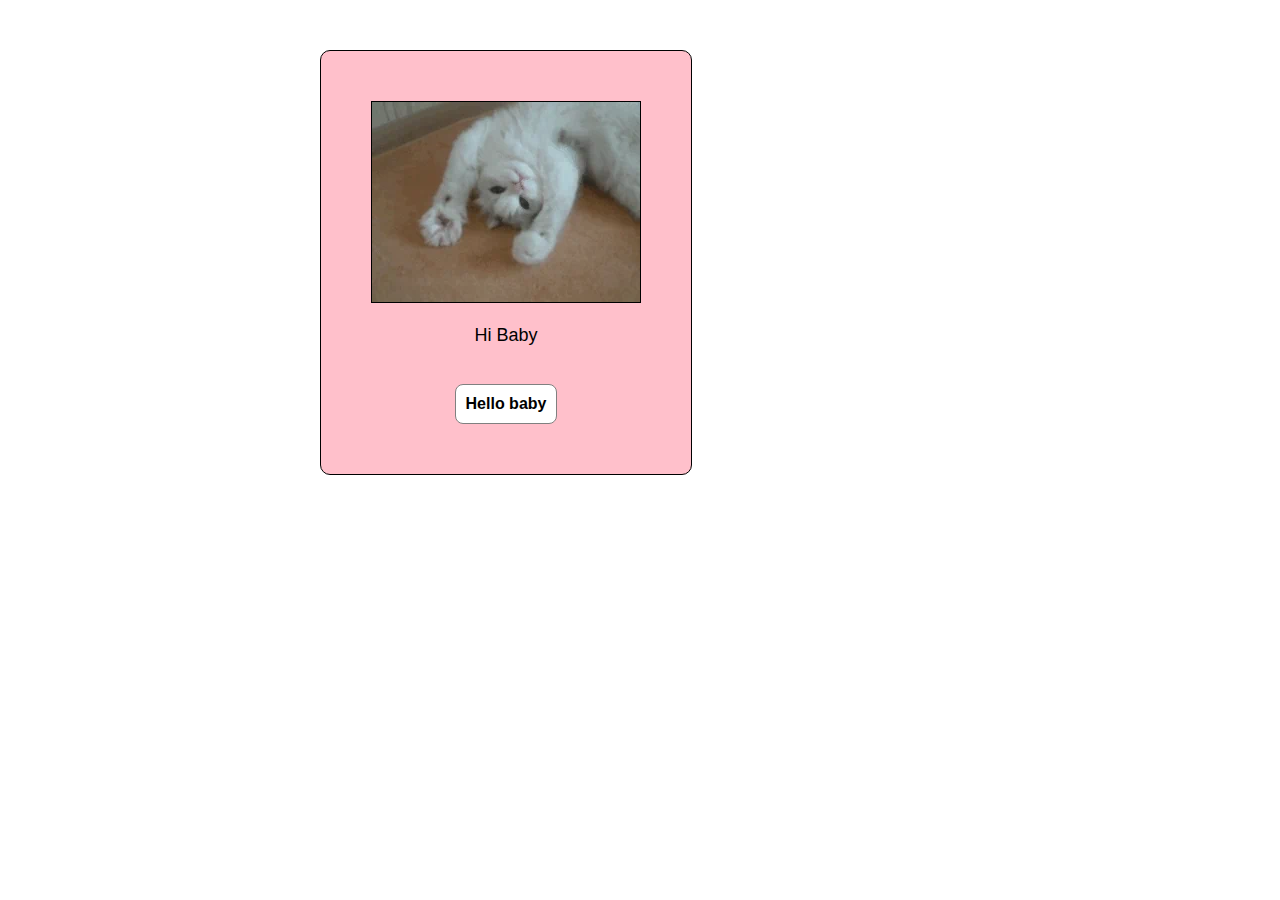
<file: index.html>
<!DOCTYPE html>
<html lang="en">
<head>
    <meta charset="UTF-8">
    <meta name="viewport" content="width=device-width, initial-scale=1.0">
    <link rel="stylesheet" href="style.css">
</head>
<body>
    <main>
        <section class = "section-container">
            <img src="/GIFs/200 (1).webp" alt="GIFs">
        
        <p>Hi Baby</p>
        <div class="buttons">
            <a href="2.html">Hello baby</a>
        </div>
        </section>
    </main>
</body>
</html>
</file>
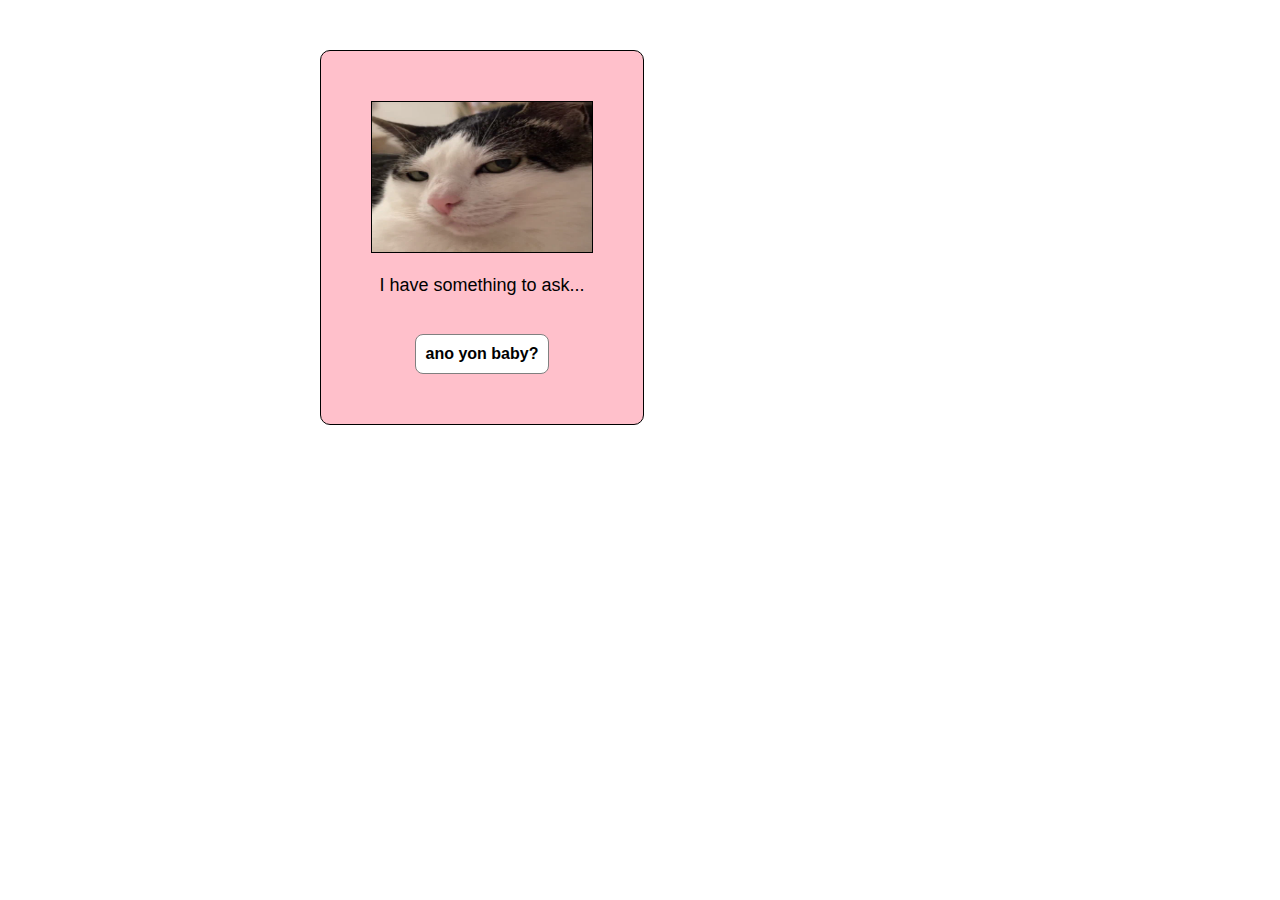
<file: 2.html>
<!DOCTYPE html>
<html lang="en">
<head>
    <meta charset="UTF-8">
    <meta name="viewport" content="width=device-width, initial-scale=1.0">
    <link rel="stylesheet" href="style.css">
    <style>
        p{
            font-size: large;
        }
    </style>
</head>
<body>
    <main>
        <section class = "section-container">
            <img src="./GIFs/giphy (5).webp" alt="GIFs"  height="150" width="220">
        
        <p>I have something to ask...</p>
        
        <div class="buttons">
            <a href="3.html">ano yon baby?</a>
        </div>
        </section>
    </main>
</body>
</html>
</file>
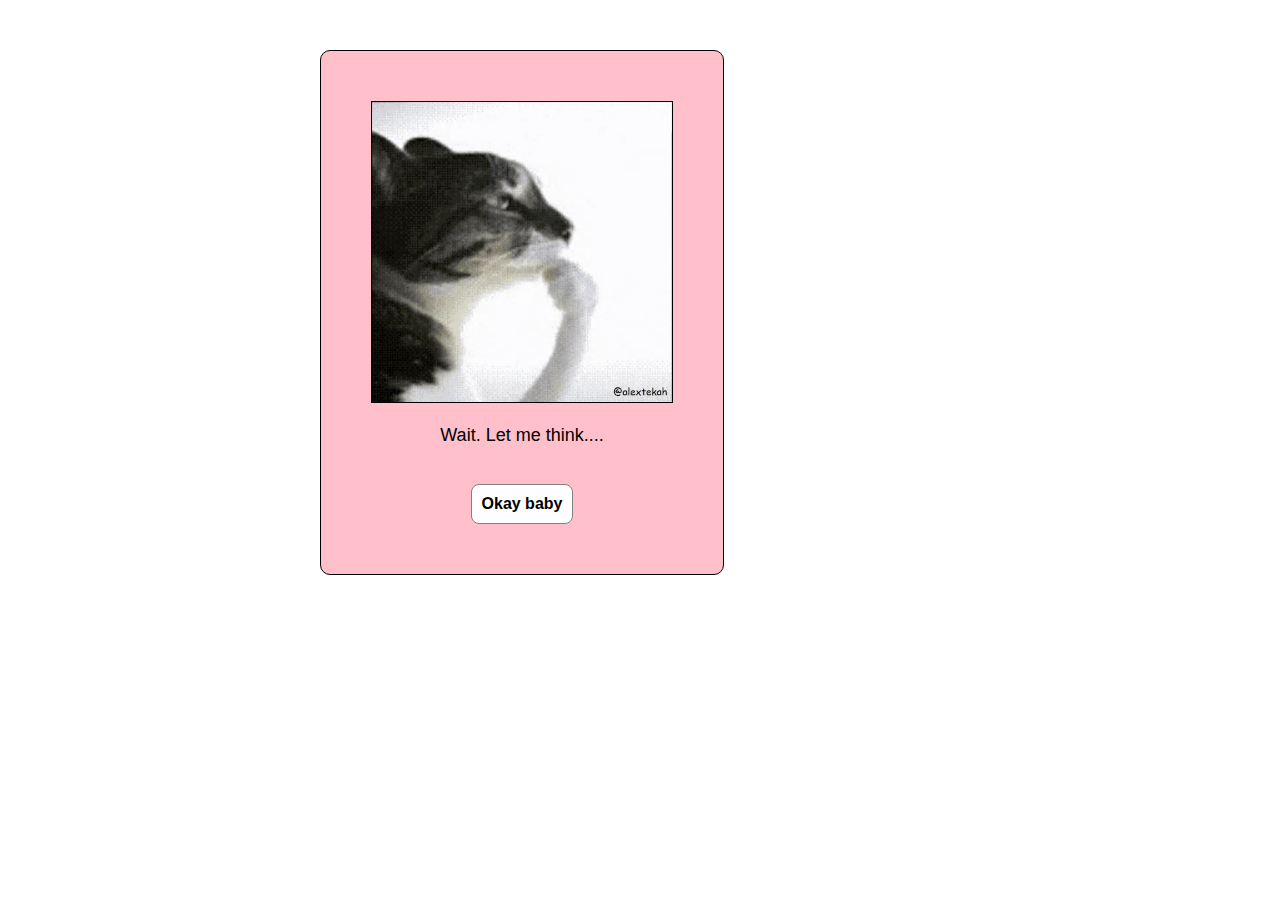
<file: 3.html>
<!DOCTYPE html>
<html lang="en">
<head>
    <meta charset="UTF-8">
    <meta name="viewport" content="width=device-width, initial-scale=1.0">
    <link rel="stylesheet" href="style.css">
    <style>
        p{
            font-size: large;
        }
    </style>
</head>
<body>
    <main>
        <section class = "section-container">
            <img src="./GIFs/giphy (6).webp" alt="GIFs" height="300">
        
        <p>Wait. Let me think....</p>
        
        <div class="buttons">
            <a href="4.html">Okay baby</a>
        </div>
        </section>
    </main>
</body>
</html>
</file>
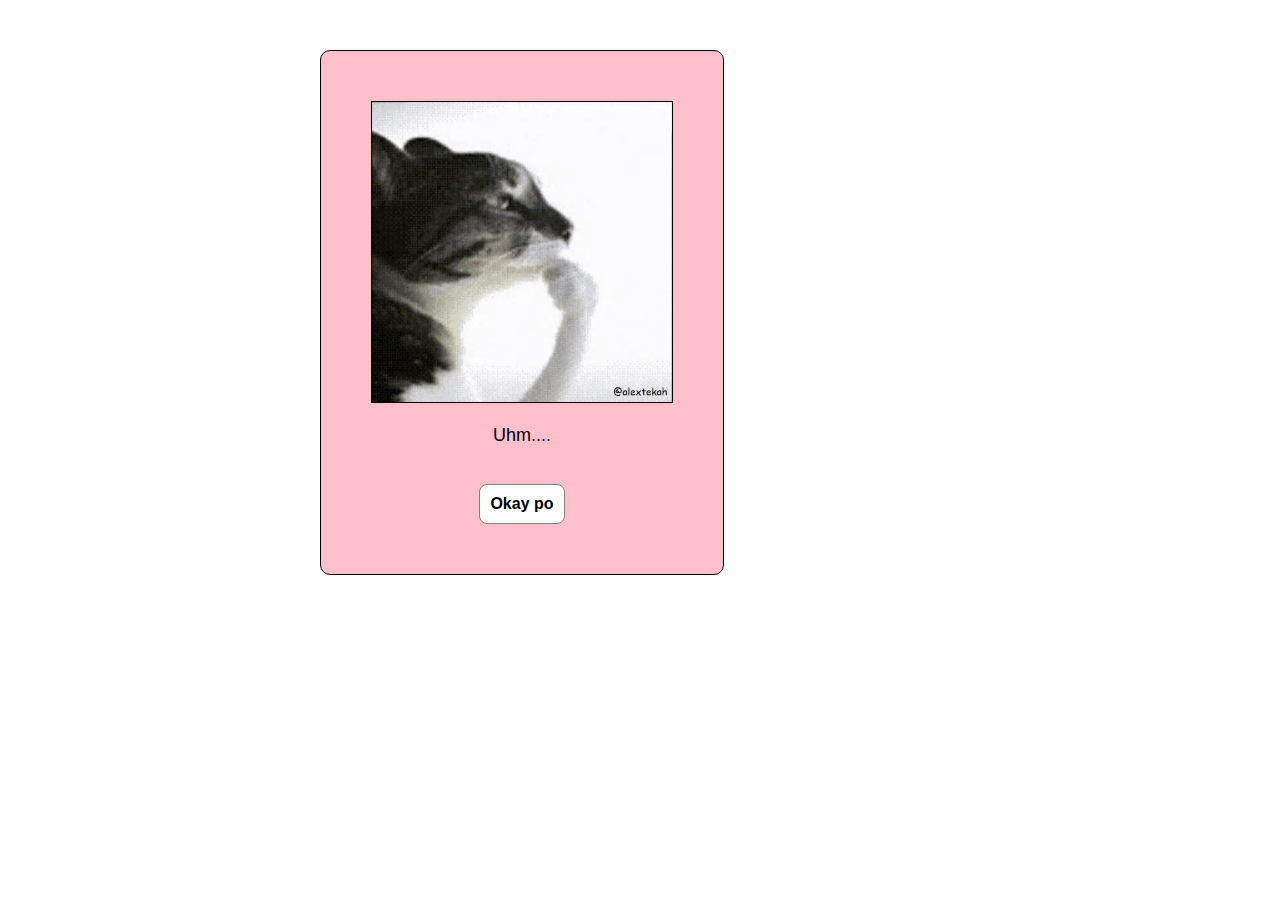
<file: 4.html>
<!DOCTYPE html>
<html lang="en">
<head>
    <meta charset="UTF-8">
    <meta name="viewport" content="width=device-width, initial-scale=1.0">
    <link rel="stylesheet" href="style.css">
    <style>
        p{
            font-size: large;
        }
    </style>
</head>
<body>
    <main>
        <section class = "section-container">
            <img src="/GIFs/giphy (6).webp" alt="GIFs" height="300">
        
        <p>Uhm....</p>
        
        <div class="buttons">
            <a href="5.html">Okay po</a>
        </div>
        </section>
    </main>
</body>
</html>
</file>
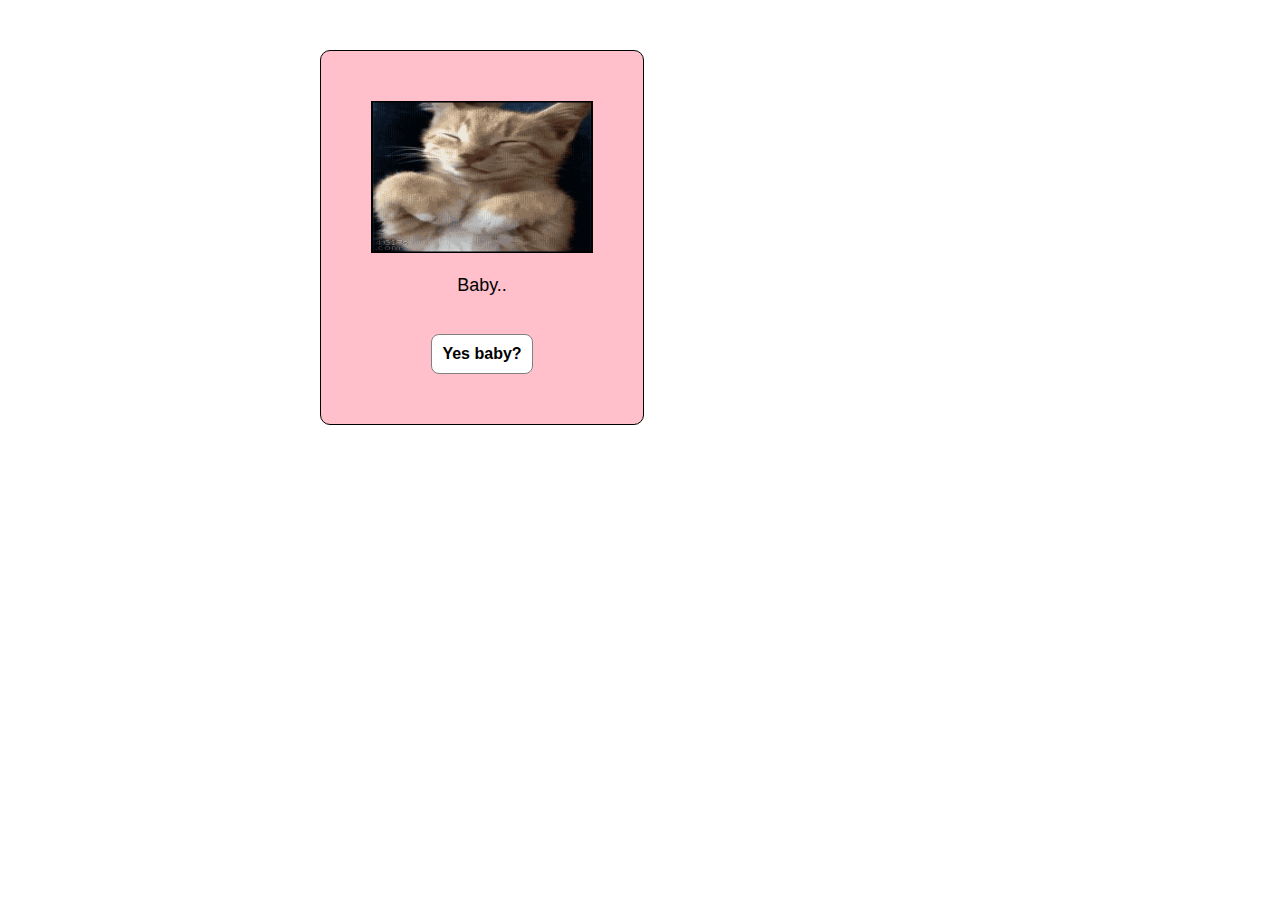
<file: 5.html>
<!DOCTYPE html>
<html lang="en">
<head>
    <meta charset="UTF-8">
    <meta name="viewport" content="width=device-width, initial-scale=1.0">
    <link rel="stylesheet" href="style.css">
    <style>
        p{
            font-size: large;
        }
    </style>
</head>
<body>
    <main>
        <section class = "section-container">
            <img src="./GIFs/giphy (1).gif" alt="GIFs"  height="150" width="220">
        
        <p>Baby..</p>
        
        <div class="buttons">
            <a href="6.html">Yes baby?</a>
        </div>
        </section>
    </main>
</body>
</html>
</file>
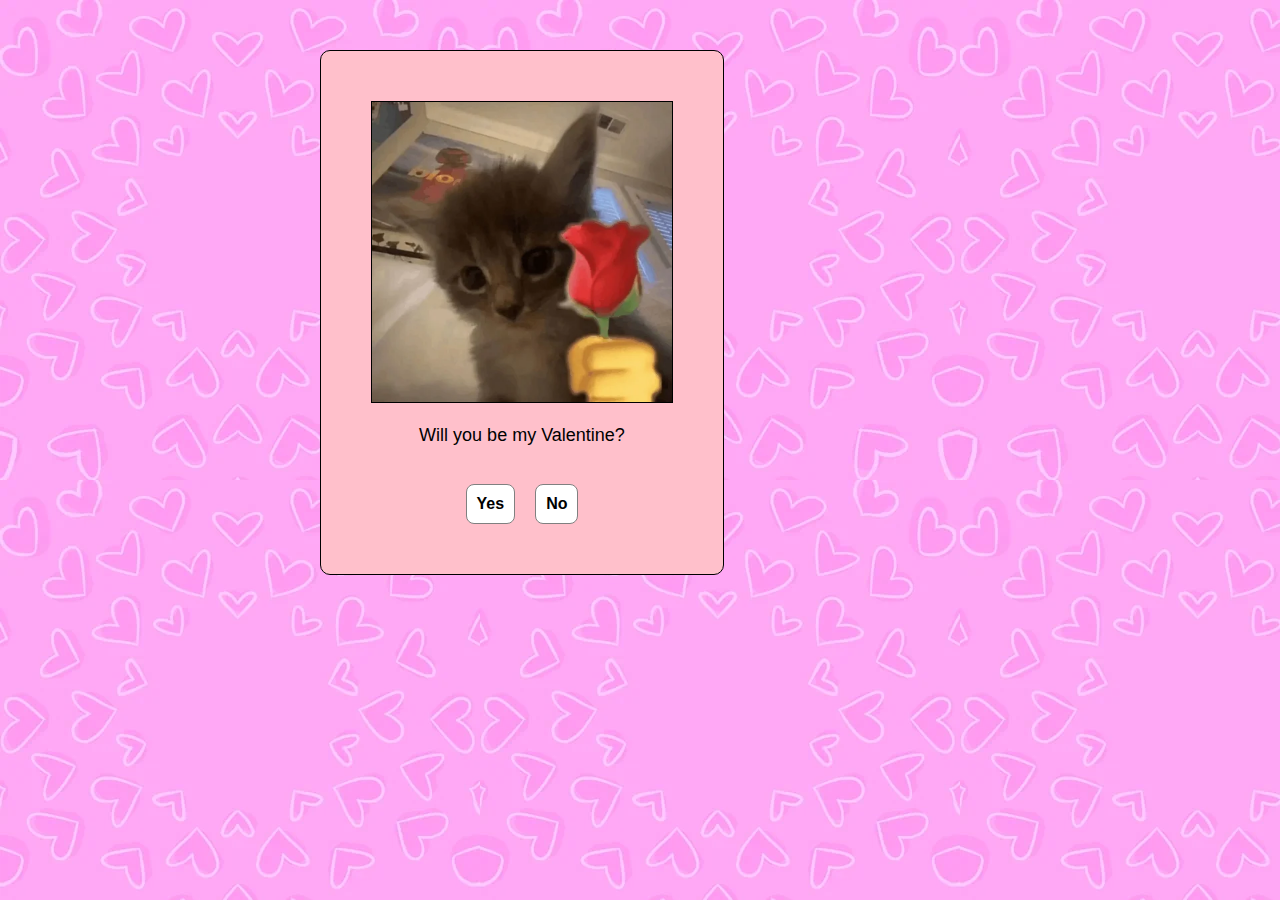
<file: 6.html>
<!DOCTYPE html>
<html lang="en">
<head>
    <meta charset="UTF-8">
    <meta name="viewport" content="width=device-width, initial-scale=1.0">
    <link rel="stylesheet" href="style.css">
    <style>
        p{
            font-size: large;
        }
        body {
            background-image: url("/GIFs/giphy\ \(7\).webp");
        }
    </style>
</head>
<body>
    <main>
        <section class = "section-container">
            <img src="./GIFs/giphy (1).webp" alt="GIFs" height="300">
        
        <p>Will you be my Valentine?</p>
        
        <div class="buttons">
            <a href="7.html">Yes</a>
            <a href="No/1.html">No</a>
        </div>
        </section>
    </main>
</body>
</html>
</file>
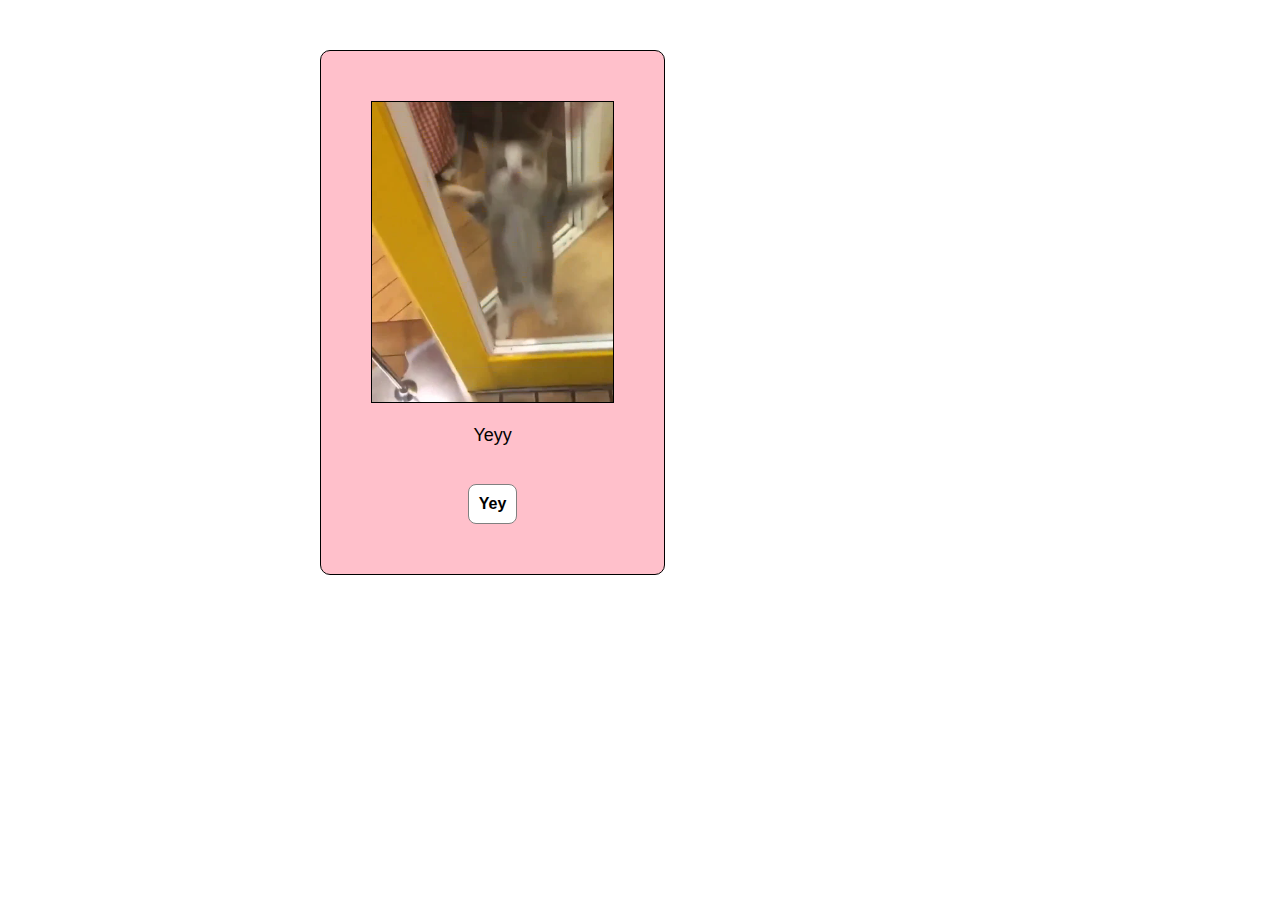
<file: 7.html>
<!DOCTYPE html>
<html lang="en">
<head>
    <meta charset="UTF-8">
    <meta name="viewport" content="width=device-width, initial-scale=1.0">
    <link rel="stylesheet" href="style.css">
</head>
<body>
    <main>
        <section class = "section-container">
            <img src="./GIFs/giphy (9).webp" alt="GIFs" height="300">
        
        <p>Yeyy</p>
        
        <div class="buttons">
            <a href="8.html">Yey</a>
        </div>
        </section>
    </main>
</body>
</html>
</file>
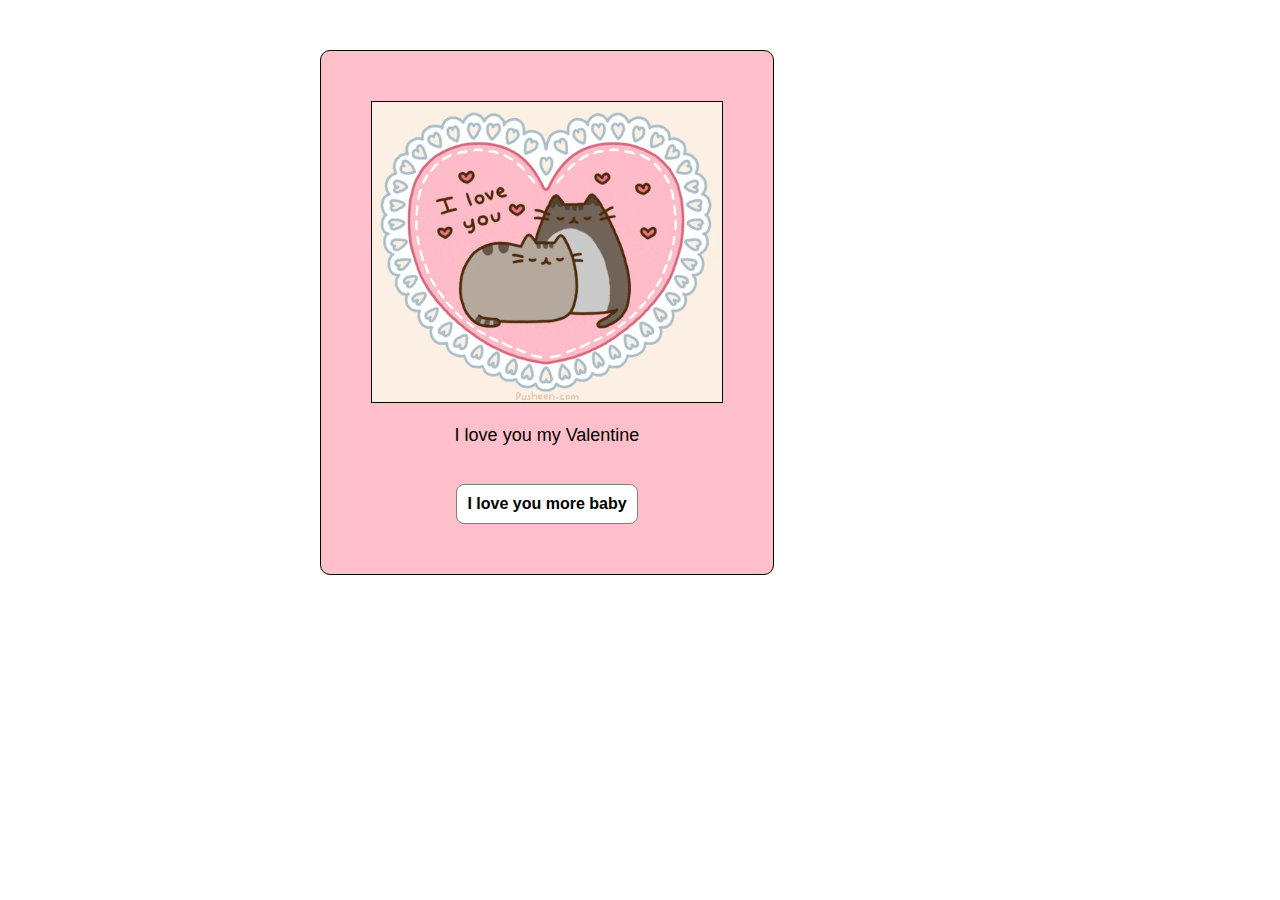
<file: 8.html>
<!DOCTYPE html>
<html lang="en">
<head>
    <meta charset="UTF-8">
    <meta name="viewport" content="width=device-width, initial-scale=1.0">
    <link rel="stylesheet" href="style.css">
</head>
<body>
    <main>
        <section class = "section-container">
            <img src="./GIFs/giphy (2).gif" alt="GIFs" height="300" width = "350">
        
        <p>I love you my Valentine</p>
        
        <div class="buttons">
            <a href="9.html">I love you more baby</a>
        </div>
        </section>
    </main>
</body>
</html>
</file>
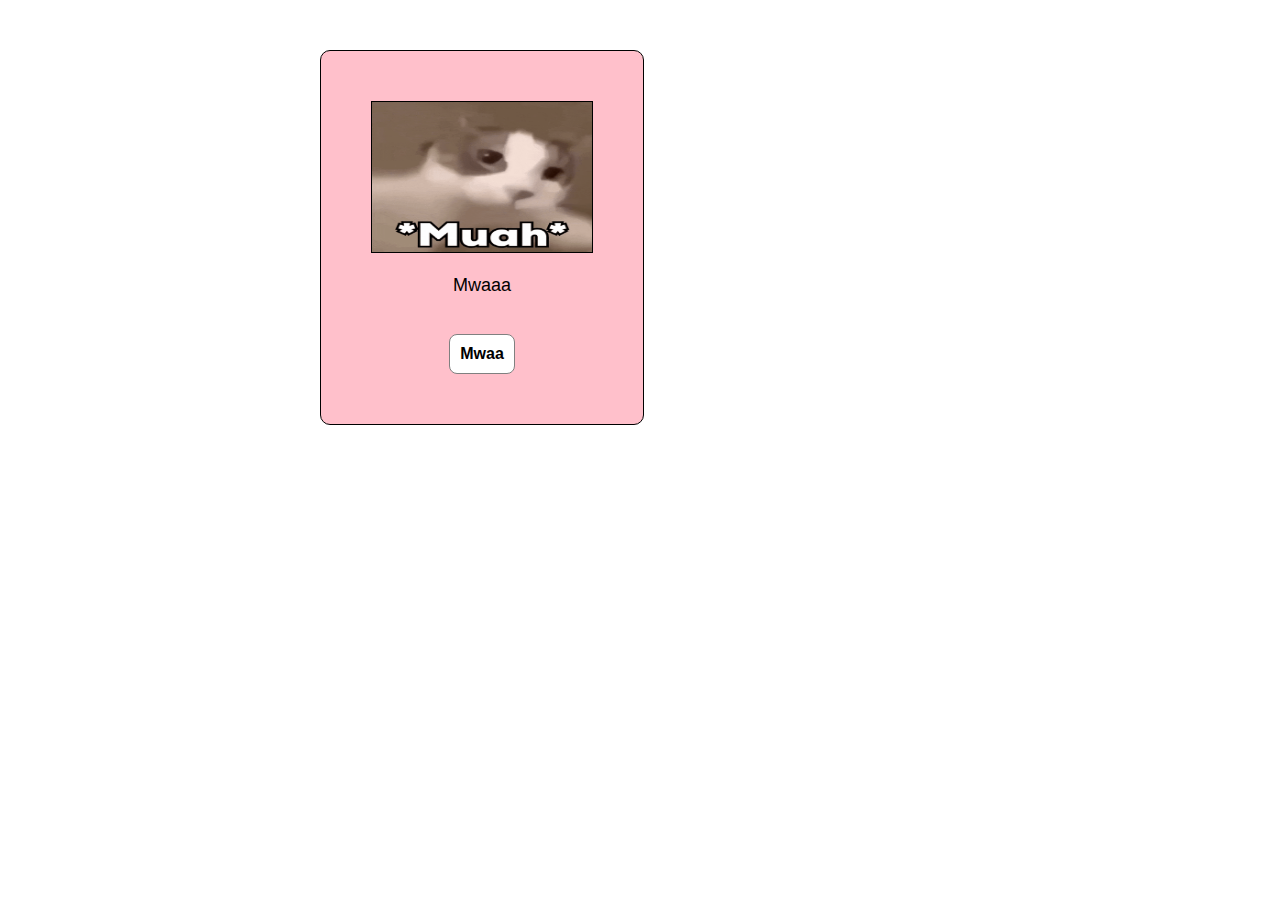
<file: 9.html>
<!DOCTYPE html>
<html lang="en">
<head>
    <meta charset="UTF-8">
    <meta name="viewport" content="width=device-width, initial-scale=1.0">
    <title>Valentines Day</title>
    <link rel="stylesheet" href="style.css">
</head>
<body>
    <main>
        <section class = "section-container">
            <img src="./GIFs/giphy.gif" alt="GIFs"  height="150" width="220">
        
        <p>Mwaaa</p>
        
        <div class="buttons">
            <a href=""> Mwaa</a>
        </div>
        </section>
    </main>
</body>
</html>
</file>
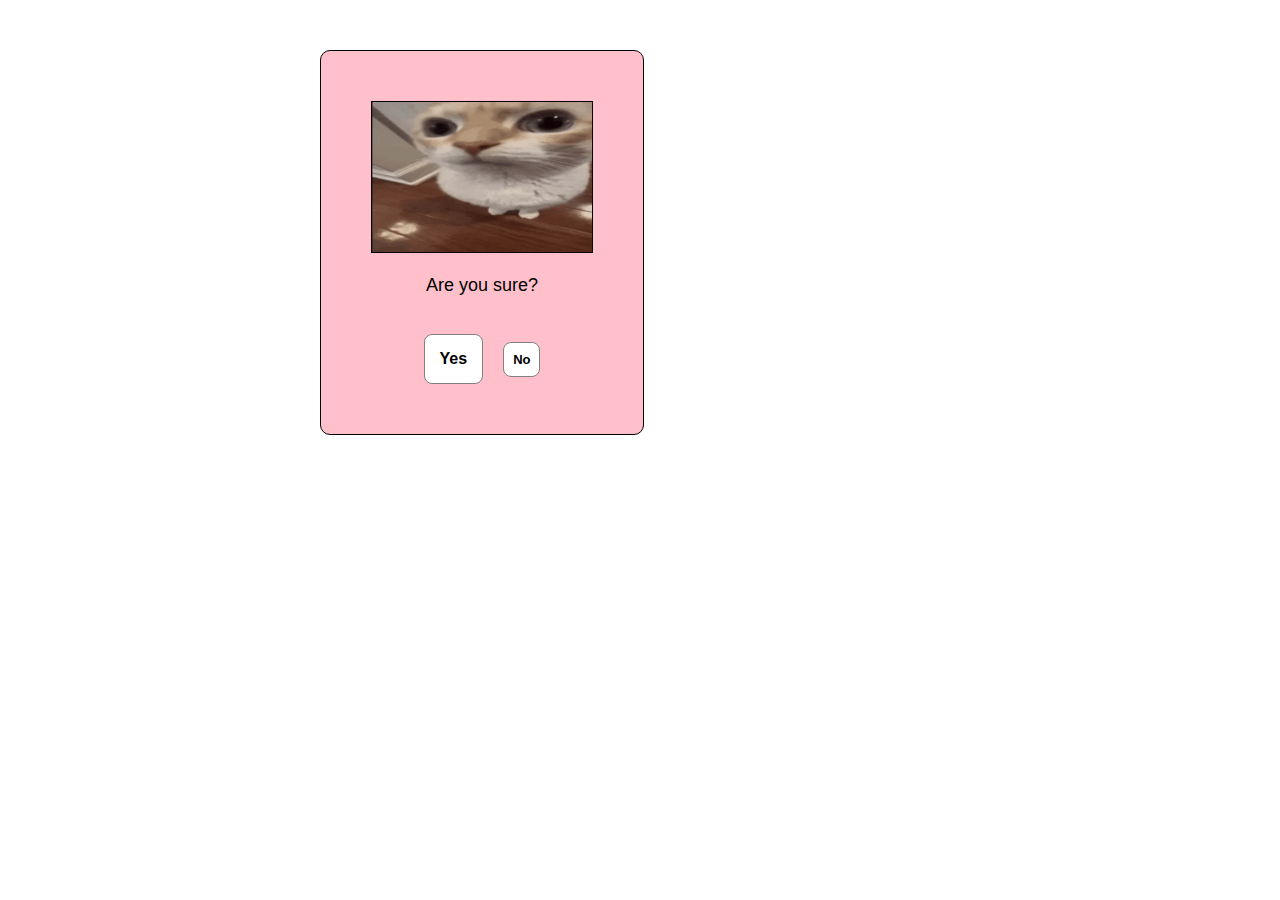
<file: No/1.html>
<!DOCTYPE html>
<html lang="en">
<head>
    <meta charset="UTF-8">
    <meta name="viewport" content="width=device-width, initial-scale=1.0">
    <style>
        body {
            background-color: rgb(255, 255, 255);
            display: block;
            margin: auto;
            width: 50%;
            font-family: Arial, Helvetica, sans-serif;
            }

        section {
            margin-top: 50px;
            display: block;
            align-items: center;
            border: 1px solid black;
            width: min-content;
            padding: 50px;
            border-radius: 10px;
            background-color: pink;
        }

        .buttons {
            display: flex;
            justify-content: center;
            align-items: center;
        }

        a {
            display: block;
            justify-content: center;
            margin-top: 20px;
            padding: 10px;
            background-color: rgb(255, 255, 255);
            margin-inline: 10px;
            color: black;
            text-decoration: none;
            font-weight: bolder;
            border: 1px solid gray;
            border-radius: 8px;
        }

        p {
            text-align: center;
            font-size: large;
        }

        img {
            border: 1px solid black;
        }
        @media screen and (max-width: 600px) {
            body {
                margin: auto;
                width: 90%;
            }
            section 
            {
                width: min-content;
                padding: 20px;
                display: block;
                align-items: center;
                margin: auto;
                margin-top: 30px;
            }
          }
    </style>
</head>
<body>
    <main>
        <section class = "section-container">
            <img src="../GIFs/giphy (2).webp" alt="GIFs"  height="150" width="220">
        
        <p>Are you sure?</p>
        
        <div class="buttons">
            <a href="../7.html" class="yes" style = "padding: 15px;">Yes</a>
            <a href="2.html" class = "no" style = "padding: 9px; font-size: 13px;">No</a>
        </div>
        </section>
    </main>
</body>
</html>
</file>
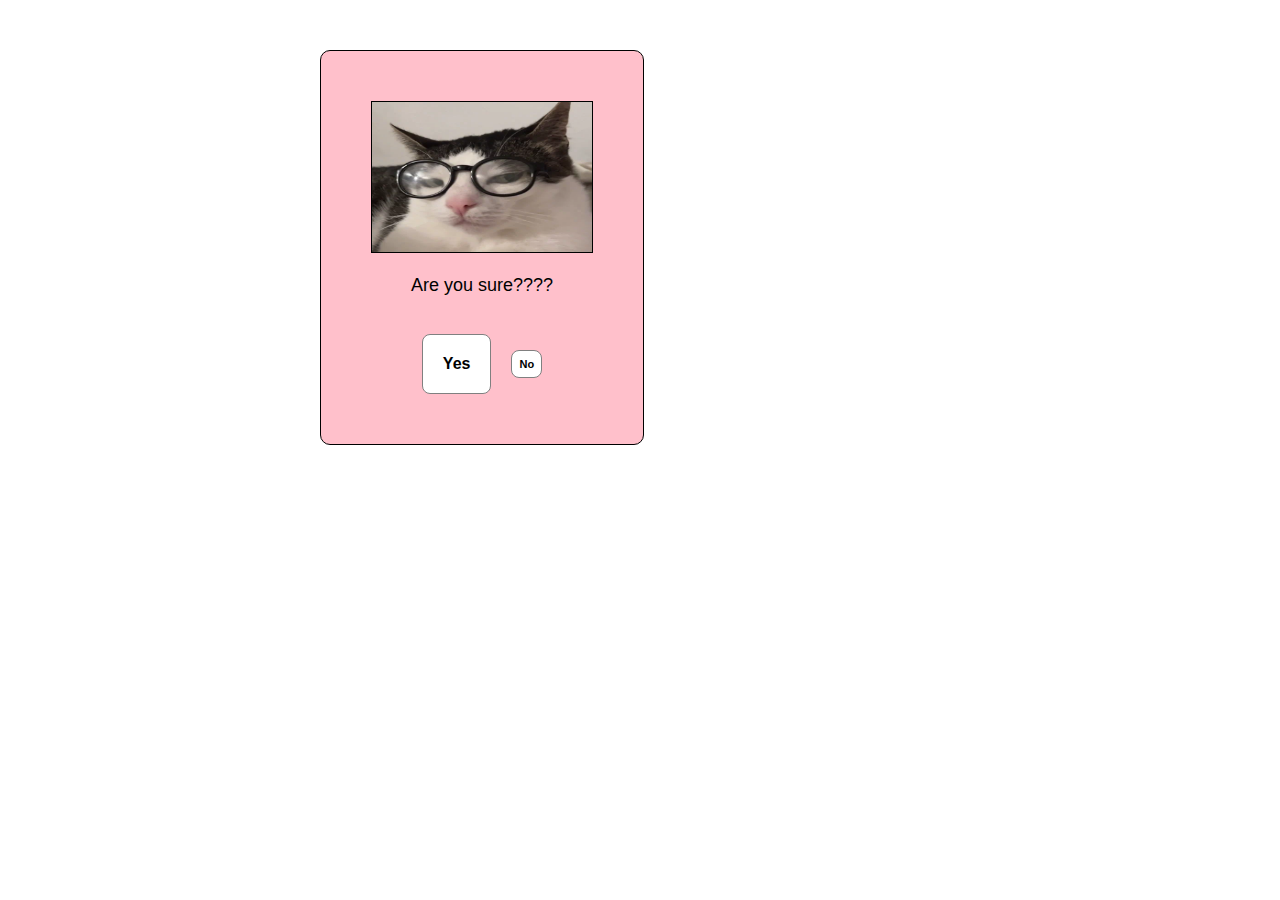
<file: No/2.html>
<!DOCTYPE html>
<html lang="en">
<head>
    <meta charset="UTF-8">
    <meta name="viewport" content="width=device-width, initial-scale=1.0">
       <style>
        body {
            background-color: rgb(255, 255, 255);
            display: block;
            margin: auto;
            width: 50%;
            font-family: Arial, Helvetica, sans-serif;
            }

        section {
            margin-top: 50px;
            display: block;
            align-items: center;
            border: 1px solid black;
            width: min-content;
            padding: 50px;
            border-radius: 10px;
            background-color: pink;
        }

        .buttons {
            display: flex;
            justify-content: center;
            align-items: center;
        }

        a {
            display: block;
            justify-content: center;
            margin-top: 20px;
            padding: 10px;
            background-color: rgb(255, 255, 255);
            margin-inline: 10px;
            color: black;
            text-decoration: none;
            font-weight: bolder;
            border: 1px solid gray;
            border-radius: 8px;
        }

        p {
            text-align: center;
            font-size: large;
        }

        img {
            border: 1px solid black;
        }
        @media screen and (max-width: 600px) {
            body {
                margin: auto;
                width: 90%;
            }
            section 
            {
                width: min-content;
                padding: 20px;
                display: block;
                align-items: center;
                margin: auto;
                margin-top: 30px;
            }
          }
    </style>
</head>
<body>
    <main>
        <section class = "section-container">
            <img src="../GIFs/giphy (3).webp" alt="GIFs"  height="150" width="220">
        
        <p>Are you sure????</p>
        
        <div class="buttons">
            <a href="../7.html" style = "padding: 20px;">Yes</a>
            <a href="3.html" style = "padding:7px; font-size: 11px;">No</a>
        </div>
        </section>
    </main>
</body>
</html>
</file>
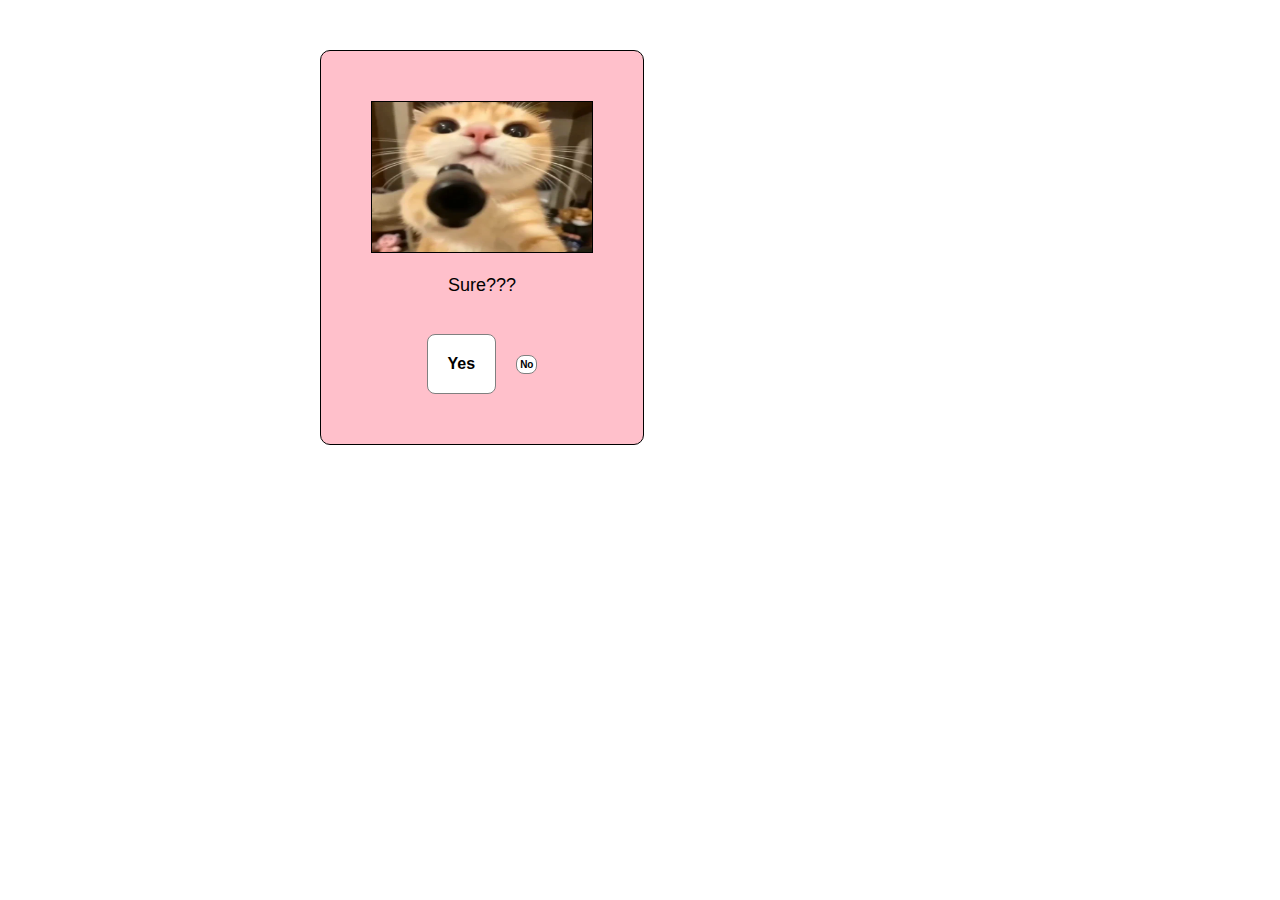
<file: No/3.html>
<!DOCTYPE html>
<html lang="en">
<head>
    <meta charset="UTF-8">
    <meta name="viewport" content="width=device-width, initial-scale=1.0">
       <style>
        body {
            background-color: rgb(255, 255, 255);
            display: block;
            margin: auto;
            width: 50%;
            font-family: Arial, Helvetica, sans-serif;
            }

        section {
            margin-top: 50px;
            display: block;
            align-items: center;
            border: 1px solid black;
            width: min-content;
            padding: 50px;
            border-radius: 10px;
            background-color: pink;
        }

        .buttons {
            display: flex;
            justify-content: center;
            align-items: center;
        }

        a {
            display: block;
            justify-content: center;
            margin-top: 20px;
            padding: 10px;
            background-color: rgb(255, 255, 255);
            margin-inline: 10px;
            color: black;
            text-decoration: none;
            font-weight: bolder;
            border: 1px solid gray;
            border-radius: 8px;
        }

        p {
            text-align: center;
            font-size: large;
        }

        img {
            border: 1px solid black;
        }
        @media screen and (max-width: 600px) {
            body {
                margin: auto;
                width: 90%;
            }
            section 
            {
                width: min-content;
                padding: 20px;
                display: block;
                align-items: center;
                margin: auto;
                margin-top: 30px;
            }
          }
    </style>
</head>
<body>
    <main>
        <section class = "section-container">
            <img src="../GIFs/giphy.webp" alt="GIFs"  height="150" width="220">
        
        <p>Sure???</p>
        
        <div class="buttons">
            <a href="../7.html" style = "padding: 20px;">Yes</a>
            <a href="4.html" style = "padding:3px; font-size: 10px;">No</a>
        </div>
        </section>
    </main>
</body>
</html>
</file>
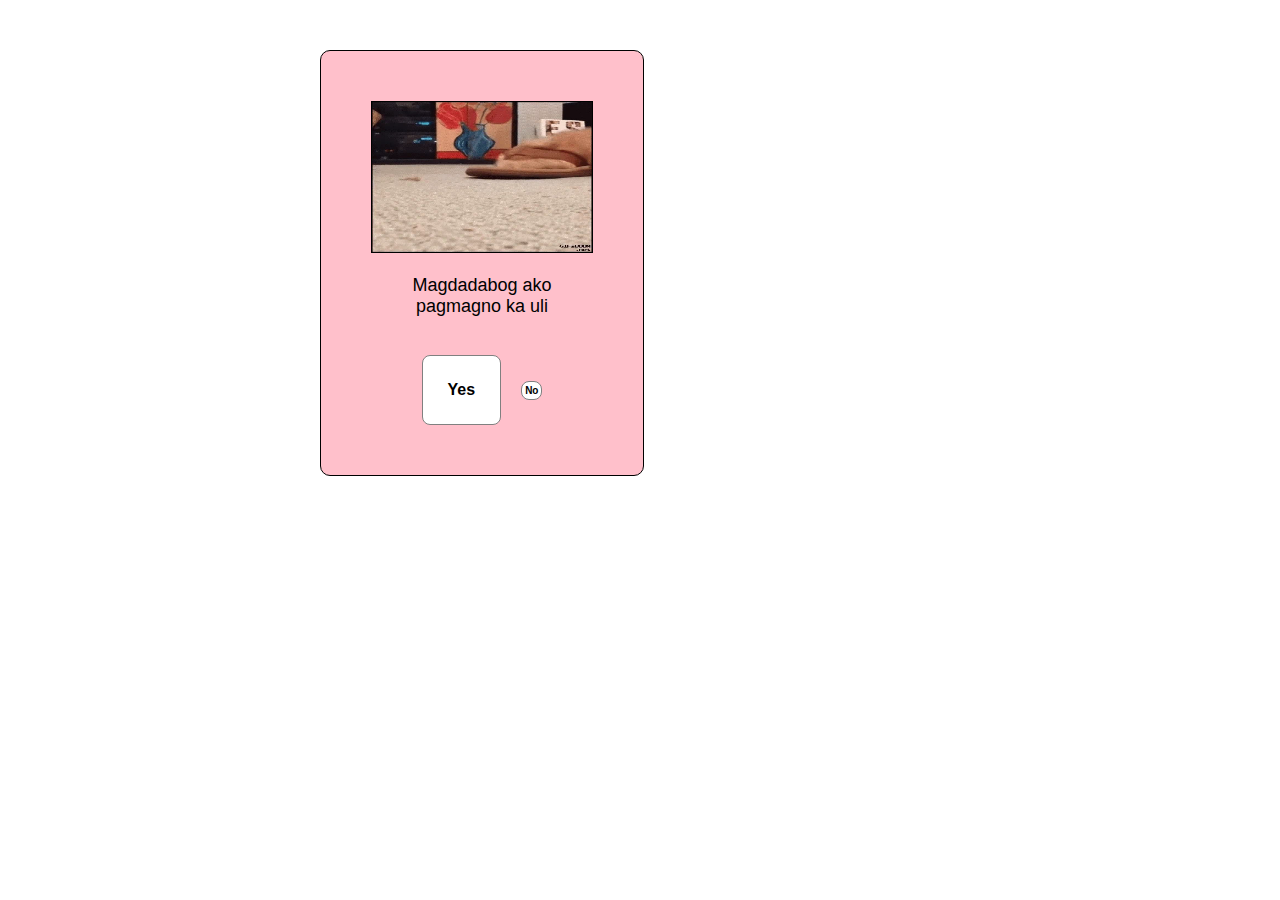
<file: No/4.html>
<!DOCTYPE html>
<html lang="en">
<head>
    <meta charset="UTF-8">
    <meta name="viewport" content="width=device-width, initial-scale=1.0">
        <style>
        body {
            background-color: rgb(255, 255, 255);
            display: block;
            margin: auto;
            width: 50%;
            font-family: Arial, Helvetica, sans-serif;
            }

        section {
            margin-top: 50px;
            display: block;
            align-items: center;
            border: 1px solid black;
            width: min-content;
            padding: 50px;
            border-radius: 10px;
            background-color: pink;
        }

        .buttons {
            display: flex;
            justify-content: center;
            align-items: center;
        }

        a {
            display: block;
            justify-content: center;
            margin-top: 20px;
            padding: 10px;
            background-color: rgb(255, 255, 255);
            margin-inline: 10px;
            color: black;
            text-decoration: none;
            font-weight: bolder;
            border: 1px solid gray;
            border-radius: 8px;
        }

        p {
            text-align: center;
            font-size: large;
        }

        img {
            border: 1px solid black;
        }
          @media screen and (max-width: 600px) {
            body {
                margin: auto;
                width: 90%;
            }
            section 
            {
                width: min-content;
                padding: 20px;
                display: block;
                align-items: center;
                margin: auto;
                margin-top: 30px;
            }
          }
    </style>
</head>
<body>
    <main>
        <section class = "section-container">
            <img src="../GIFs/giphy1.webp" alt="GIFs"  height="150" width="220"">
        
        <p>Magdadabog ako pagmagno ka uli</p>
        
        <div class="buttons">
            <a href="../7.html" style = "padding: 25px;">Yes</a>
            <a href="5.html" style = "padding:3px; font-size: 10px;">No</a>
        </div>
        </section>
    </main>
</body>
</html>
</file>
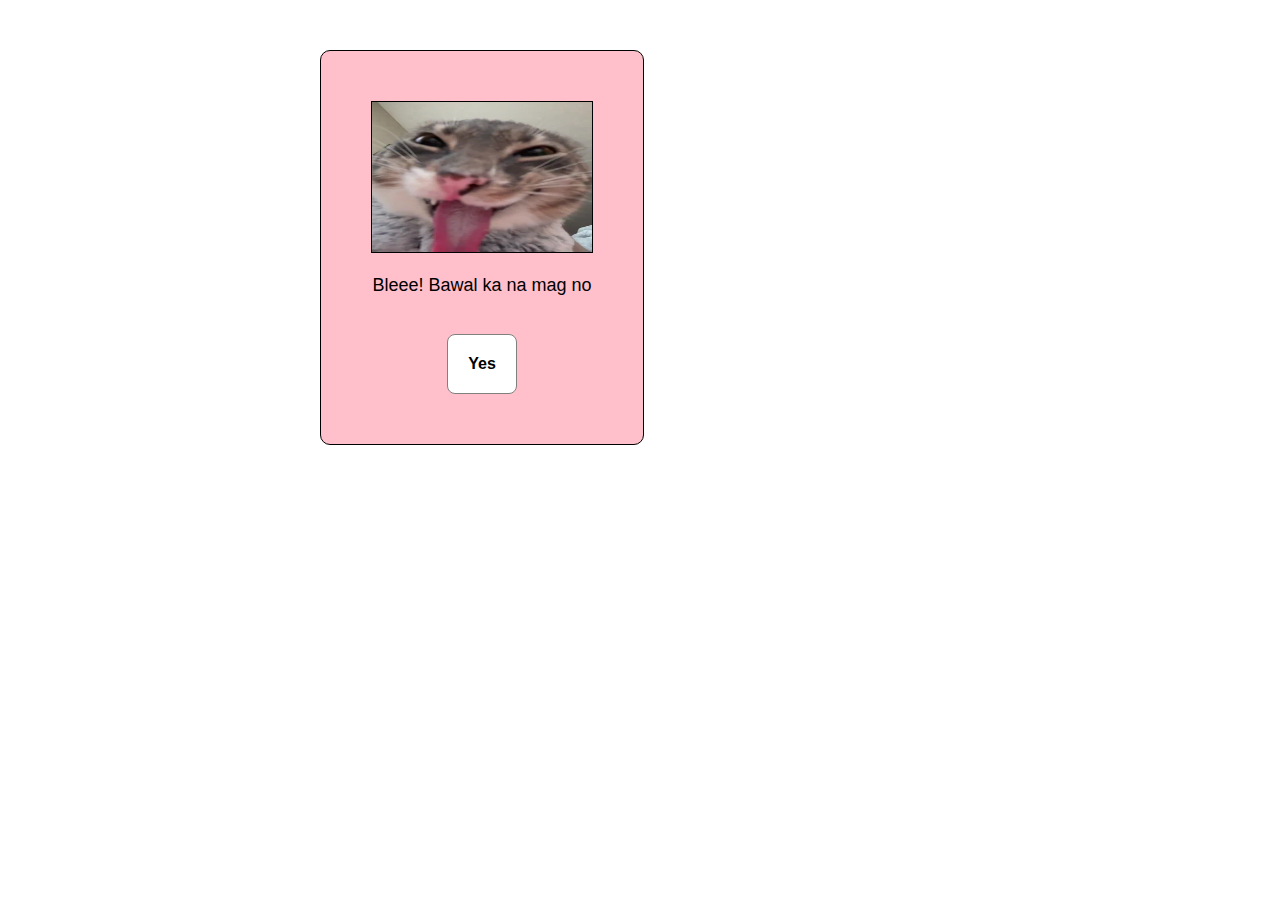
<file: No/5.html>
<!DOCTYPE html>
<html lang="en">
<head>
    <meta charset="UTF-8">
    <meta name="viewport" content="width=device-width, initial-scale=1.0">
        <style>
        body {
            background-color: rgb(255, 255, 255);
            display: block;
            margin: auto;
            width: 50%;
            font-family: Arial, Helvetica, sans-serif;
            }

        section {
            margin-top: 50px;
            display: block;
            align-items: center;
            border: 1px solid black;
            width: min-content;
            padding: 50px;
            border-radius: 10px;
            background-color: pink;
        }

        .buttons {
            display: flex;
            justify-content: center;
            align-items: center;
        }

        a {
            display: block;
            justify-content: center;
            margin-top: 20px;
            padding: 10px;
            background-color: rgb(255, 255, 255);
            margin-inline: 10px;
            color: black;
            text-decoration: none;
            font-weight: bolder;
            border: 1px solid gray;
            border-radius: 8px;
        }

        p {
            text-align: center;
            font-size: large;
        }

        img {
            border: 1px solid black;
        }
        @media screen and (max-width: 600px) {
            body {
                margin: auto;
                width: 90%;
            }
            section 
            {
                width: min-content;
                padding: 20px;
                display: block;
                align-items: center;
                margin: auto;
                margin-top: 30px;
            }
        }
    </style>
</head>
<body>
    <main>
        <section class = "section-container">
            <img src="../GIFs/giphy (8).webp" alt="GIFs" height="150" width="220">
        
        <p>Bleee! Bawal ka na mag no</p>
        
        <div class="buttons">
            <a href="../7.html" style = "padding: 20px;">Yes</a>
        </div>
        </section>
    </main>
</body>
</html>
</file>
<file: style.css>
body {
            background-color: rgb(255, 255, 255);
            display: block;
            margin: auto;
            width: 50%;
            font-family: Arial, Helvetica, sans-serif;
            }

        section {
            margin-top: 50px;
            display: block;
            align-items: center;
            border: 1px solid black;
            width: min-content;
            padding: 50px;
            border-radius: 10px;
            background-color: pink;
        }

        .buttons {
            display: flex;
            justify-content: center;
            align-items: center;
        }

        a {
            display: block;
            justify-content: center;
            margin-top: 20px;
            padding: 10px;
            background-color: rgb(255, 255, 255);
            margin-inline: 10px;
            color: black;
            text-decoration: none;
            font-weight: bolder;
            border: 1px solid gray;
            border-radius: 8px;
        }

        p {
            text-align: center;
            font-size: large;
        }

        img {
            border: 1px solid black;
        }
        @media screen and (max-width: 600px) {
            body {
                margin: auto;
                width: 90%;
            }
            section 
            {
                width: min-content;
                padding: 20px;
                display: block;
                align-items: center;
                margin: auto;
                margin-top: 30px;
            }
          }
</file>
